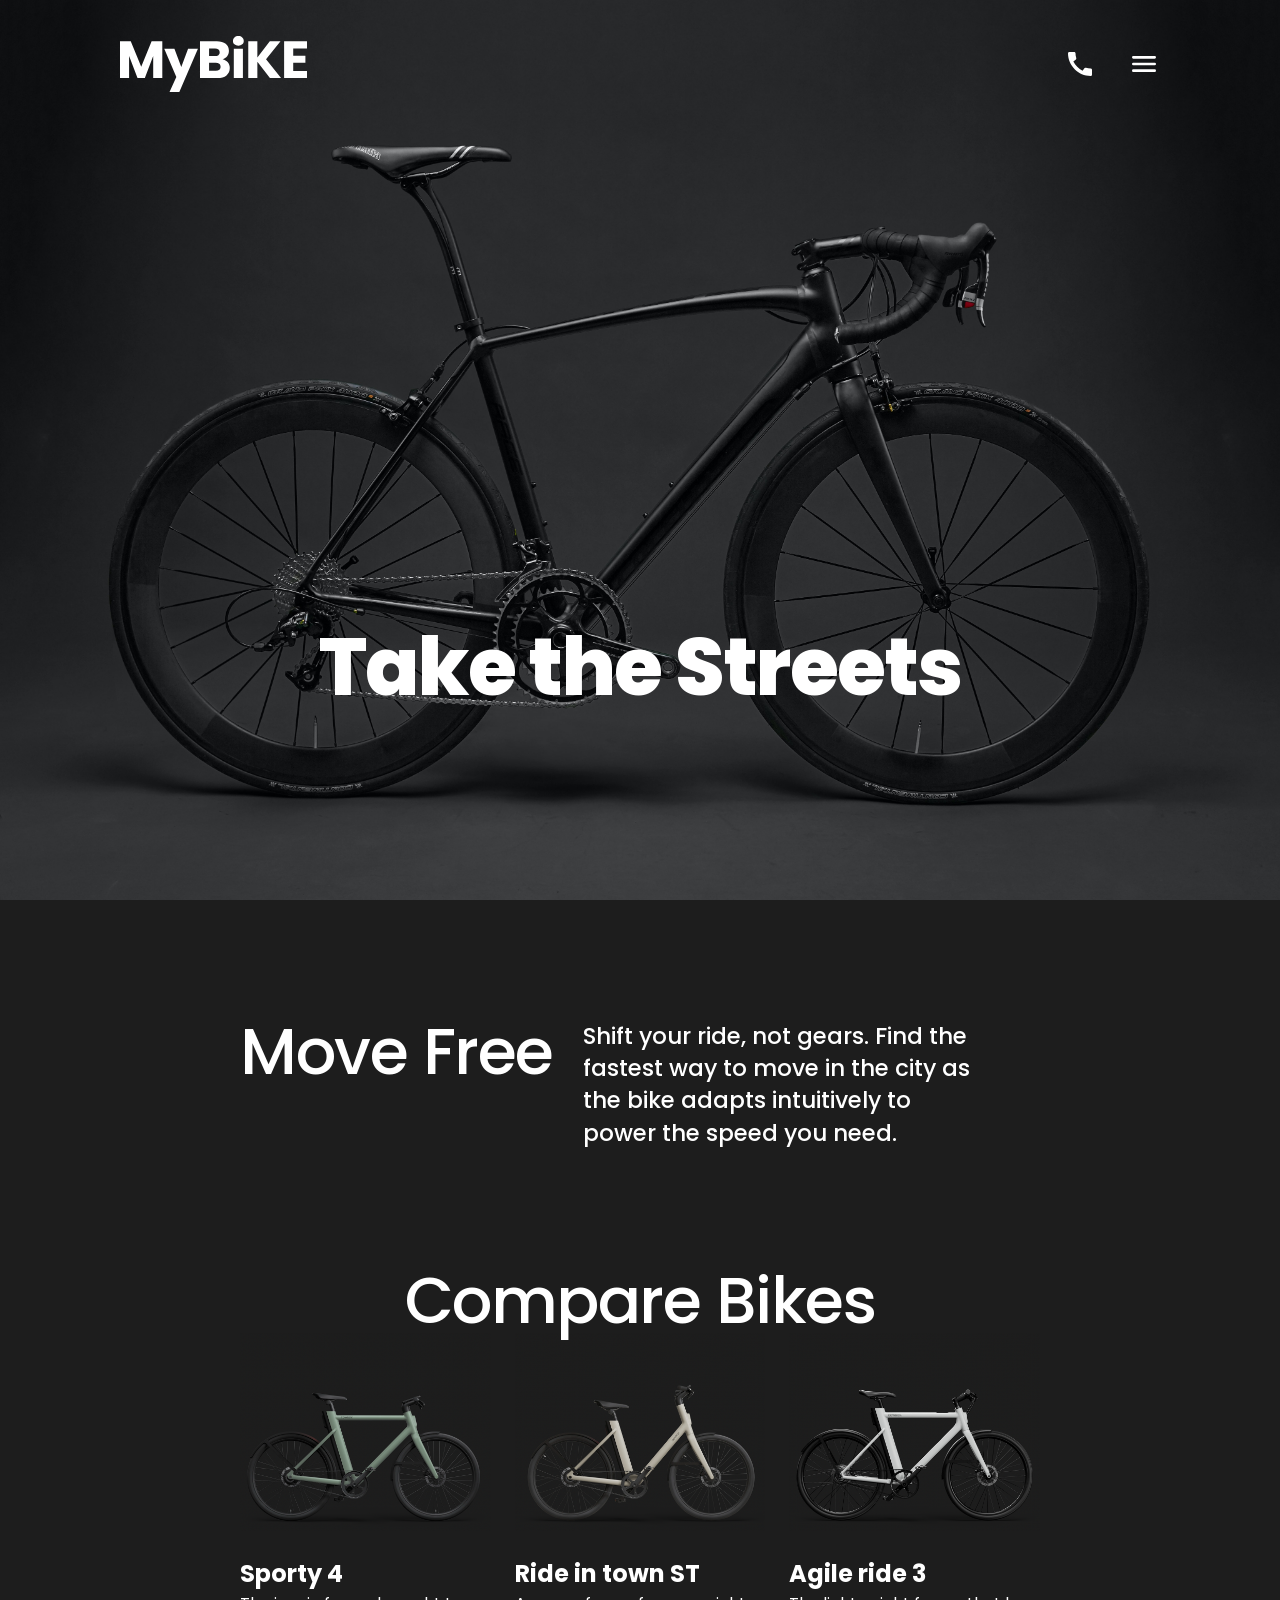
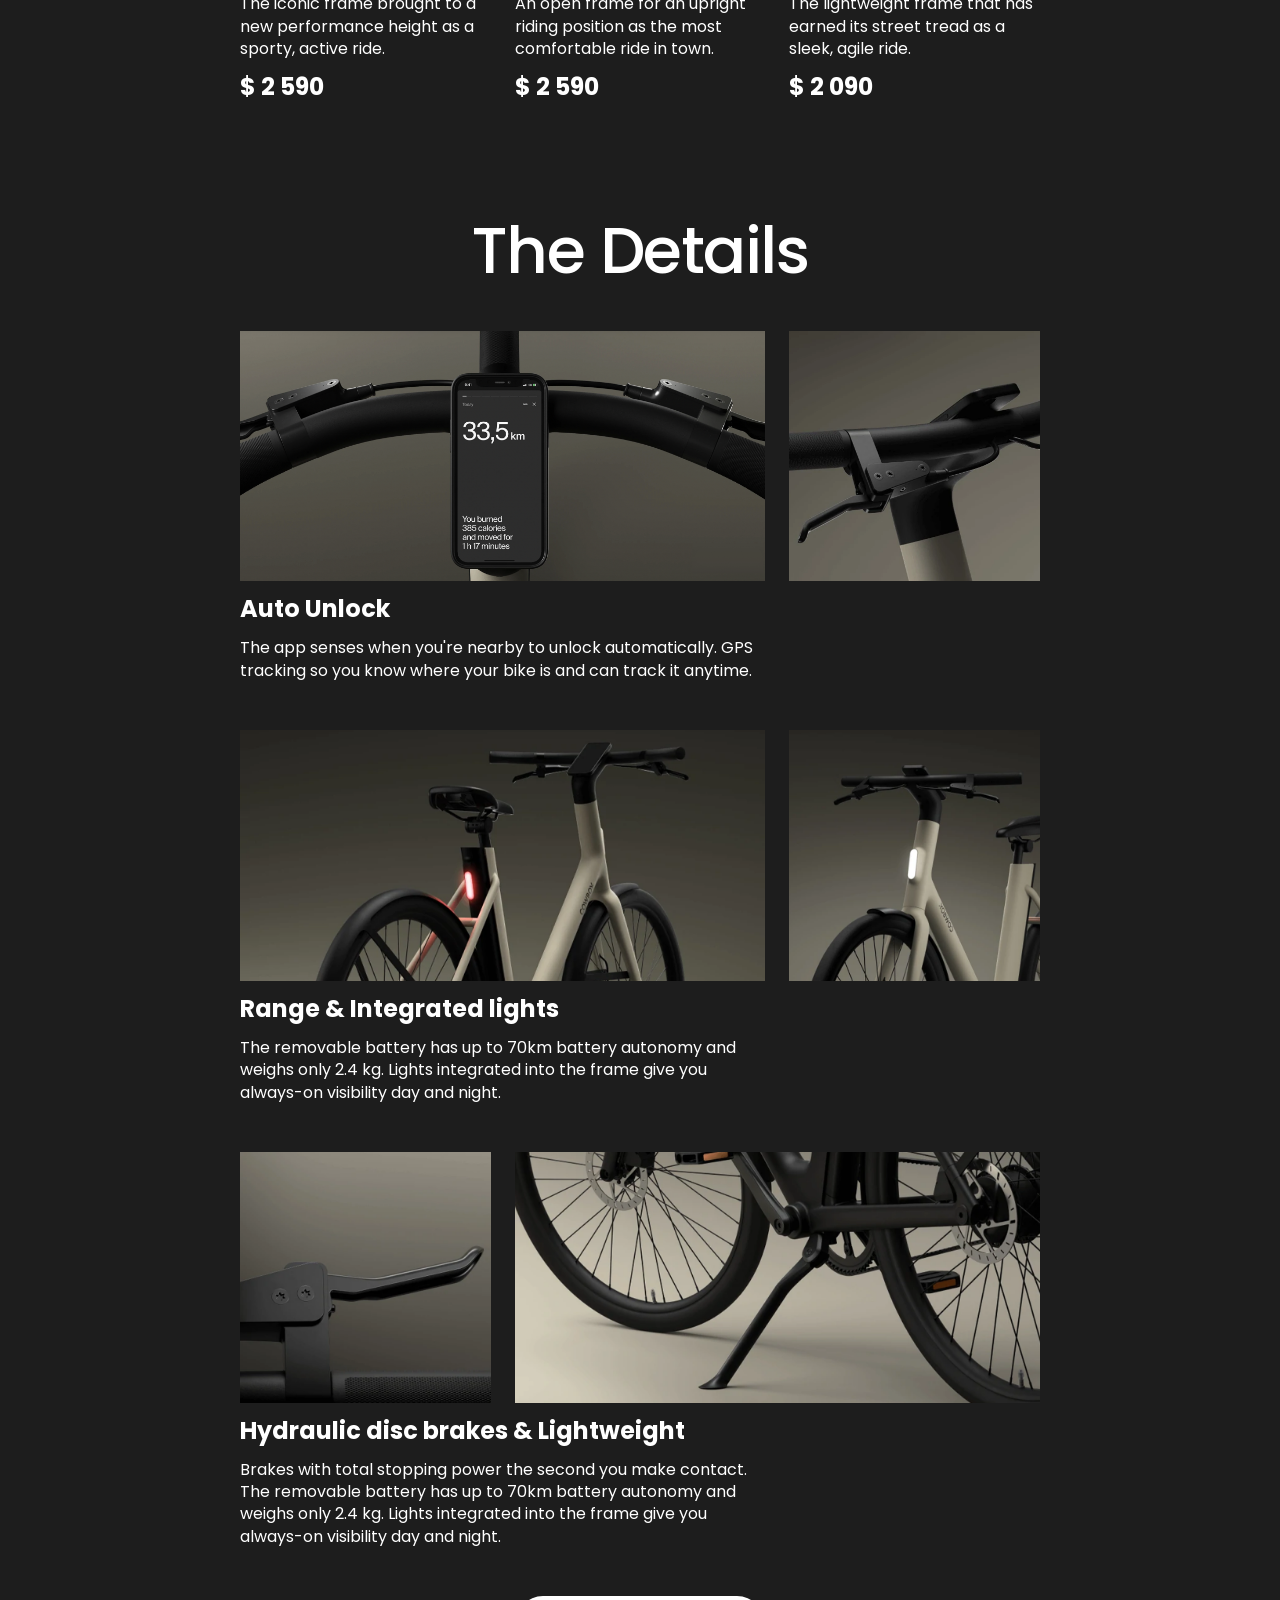
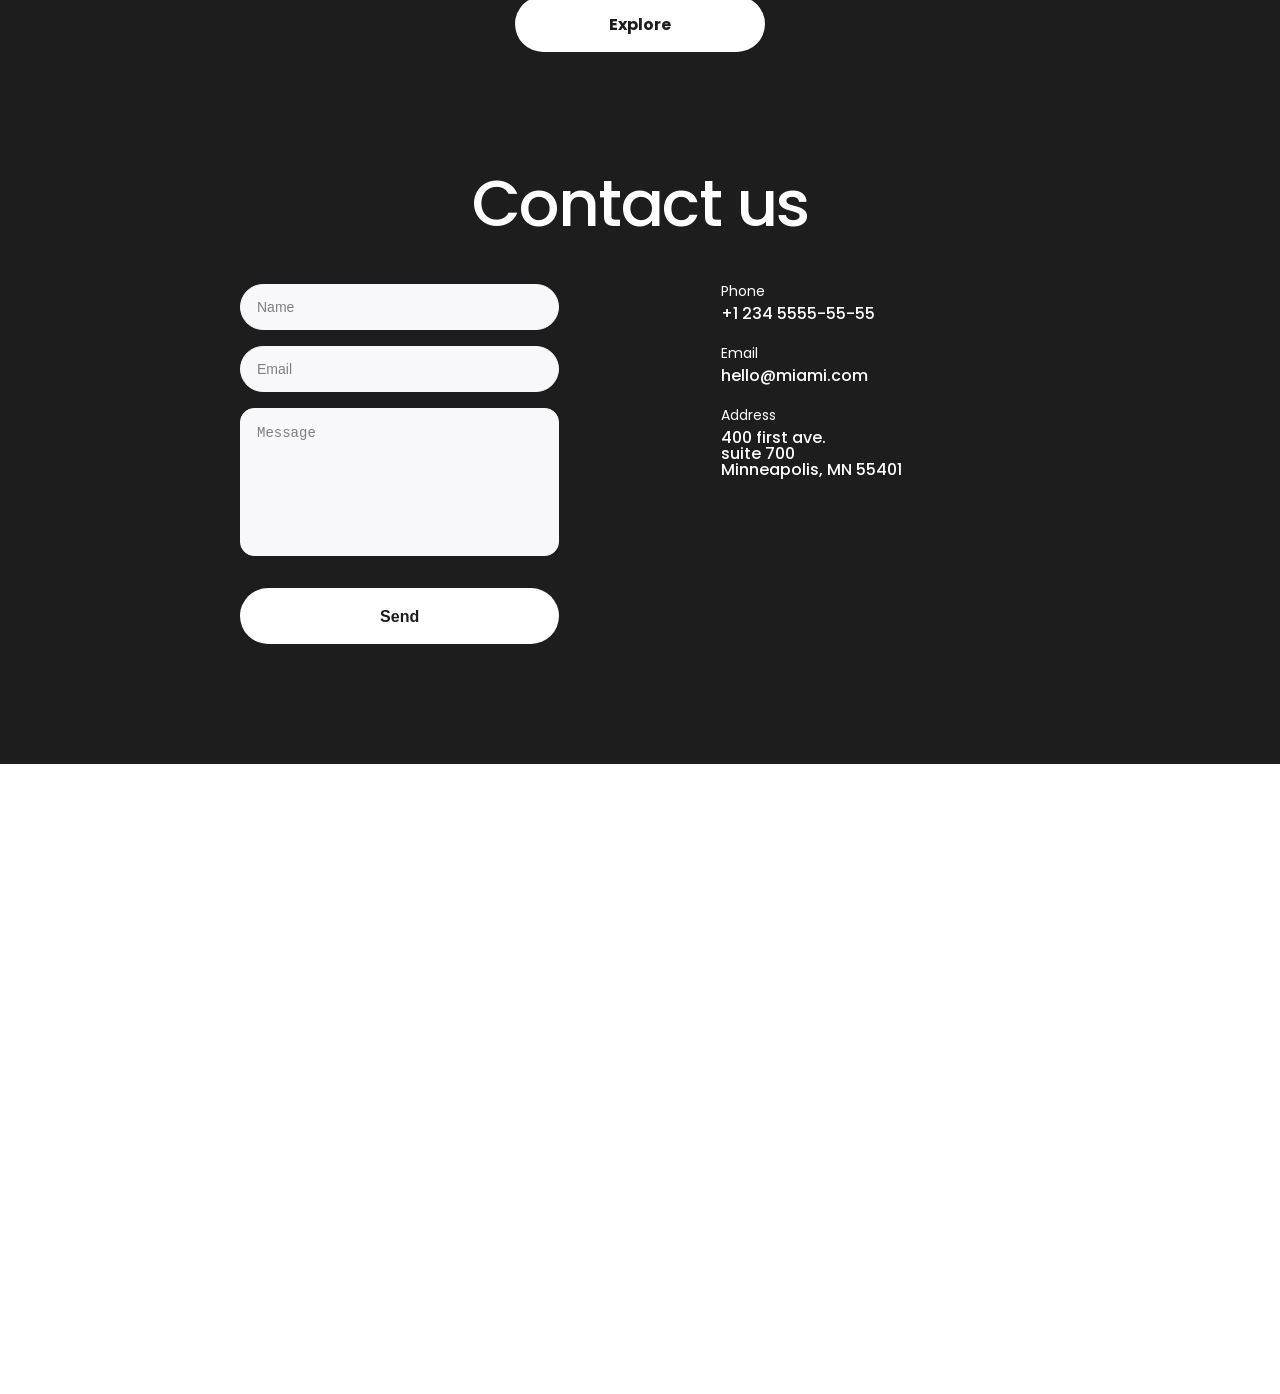
<file: index.html>
<!doctype html><html lang="en"><head><meta charset="utf-8"><meta name="viewport" content="width=device-width, initial-scale=1.0"><title>MyBiKE</title><link rel="stylesheet" href="index.6e3bee69.css"><link rel="icon" href="favicon.7163c4d9.svg"></head><body class="document"> <div class="page"> <header class="header"> <div class="container"> <div class="top-bar"> <a href="#" class="logo"> <img src="logo_white.a806cd37.svg" alt="MyBiKE" class="logo-image"> </a> <div class="header__buttons"> <p class="header__call-link">+1 234 555-55-55</p> <a href="tel:+12345555555" class="icon-button icon-button--phone"></a> <a href="#" class="icon-button icon-button--menu"></a> </div> </div> <div class="header__content"> <h1 class="header__title title">Take the Streets</h1> </div> </div> </header> <nav class="menu"> <div class="container"> <div class="top-bar"> <a href="#" class="logo"> <img src="logo_black.42b69e77.svg" alt="MyBiKE" class="logo-image"> </a> <a href="#" class="icon-button icon-button--close"></a> </div> <div class="menu__content"> <ul class="menu__list"> <li class="menu__item"> <p class="menu__link" id="home-button"> Home </p> </li> <li class="menu__item"> <p class="menu__link" id="about-button"> About us </p> </li> <li class="menu__item"> <p class="menu__link" id="compare-button"> Compare bikes </p> </li> <li class="menu__item"> <p class="menu__link" id="details-button"> Details </p> </li> <li class="menu__item"> <p class="menu__link" id="contacts-button"> Contacts </p> </li> </ul> <div class="book-a-ride"> <a href="tel:+123455555555" class="book-a-ride__number">+1 234 5555-55-55</a> <a href="#" class="book-a-ride__link" id="book-a-ride-button"> Book a test ride </a> </div> </div> </div> </nav> <main class="main"> <div class="container"> <div class="main__content"> <section class="move-free"> <h2 class="move-free__title section-title">Move Free</h2> <p class="move-free__text text">Shift your ride, not gears. Find the fastest way to move in the city as the bike adapts intuitively to power the speed you need.</p> </section> <section class="compare-bikes"> <h2 class="compare-bikes__title section-title">Compare Bikes</h2> <div class="compare-bikes__articles"> <article class="bike-card compare-bikes__article"> <img src="sporty-4-bike.15f6ab8d.png" alt="Sporty 4" class="bike-card__image"> <div class="bike-card__info"> <div> <p class="bike-card__name name">Sporty 4</p> <p class="bike-card__description description">The iconic frame brought to a new performance height as a sporty, active ride.</p> </div> <p class="bike-card__price">$ 2 590</p> </div> </article> <article class="bike-card compare-bikes__article"> <img src="ride-in-town-st-bike.f69bf472.png" alt="Ride in town ST" class="bike-card__image"> <div class="bike-card__info"> <div> <p class="bike-card__name name">Ride in town ST</p> <p class="bike-card__description description">An open frame for an upright riding position as the most comfortable ride in town.</p> </div> <p class="bike-card__price">$ 2 590</p> </div> </article> <article class="bike-card compare-bikes__article"> <img src="agile-ride-3.8197e2b9.png" alt="Agile ride 3" class="bike-card__image"> <div class="bike-card__info"> <div> <p class="bike-card__name name">Agile ride 3</p> <p class="bike-card__description description">The lightweight frame that has earned its street tread as a sleek, agile ride.</p> </div> <p class="bike-card__price">$ 2 090</p> </div> </article> </div> </section> <section class="details"> <h2 class="details__title section-title">The Details</h2> <article class="details__article"> <div class="details__article-wrapper details__article-wrapper--wide"> <a href="#"> <img src="auto-unlock-wide.3ec3b67e.png" alt="Auto Unlock" class="details__article-image"> </a> </div> <div class="details__article-wrapper details__article-wrapper--square"> <a href="#"> <img src="auto-unlock-square.f4ce08c2.png" alt="Auto Unlock" class="details__article-image"> </a> </div> <p class="details__name name">Auto Unlock</p> <p class="description details__description">The app senses when you're nearby to unlock automatically. GPS tracking so you know where your bike is and can track it anytime.</p> </article> <article class="details__article"> <div class="details__article-wrapper details__article-wrapper--wide"> <a href="#"> <img src="range-integrated-lights-wide.b5a95c55.png" alt="Range & Integrated lights" class="details__article-image"> </a> </div> <div class="details__article-wrapper details__article-wrapper--square"> <a href="#"> <img src="range-integrated-lights-square.5cee18b6.png" alt="Range & Integrated lights" class="details__article-image"> </a> </div> <p class="details__name name">Range & Integrated lights</p> <p class="description details__description">The removable battery has up to 70km battery autonomy and weighs only 2.4 kg. Lights integrated into the frame give you always-on visibility day and night.</p> </article> <article class="details__article"> <div class="details__article-wrapper details__article-wrapper--square"> <a href="#"> <img src="hydraulic-disc-brakes-square.d8f9ee2f.png" alt="Hydraulic disc brakes & Lightweight" class="details__article-image"> </a> </div> <div class="details__article-wrapper details__article-wrapper--wide"> <a href="#"> <img src="hydraulic-disc-brakes-wide.a124487a.png" alt="Hydraulic disc brakes & Lightweight" class="details__article-image"> </a> </div> <p class="details__name name">Hydraulic disc brakes & Lightweight</p> <p class="description details__description">Brakes with total stopping power the second you make contact. The removable battery has up to 70km battery autonomy and weighs only 2.4 kg. Lights integrated into the frame give you always-on visibility day and night.</p> </article> <a href="#" class="button details__button">Explore</a> </section> <section class="contact-us"> <h2 class="contact-us__title section-title">Contact us</h2> <form action="#" class="contact-us__form form" method="get" onsubmit="this.reset(); return false;"> <input type="text" class="contact-us__input input-text" placeholder="Name" name="name" autocomplete="name"> <input type="email" class="contact-us__input input-text" placeholder="Email" name="email" autocomplete="email"> <textarea class="contact-us__input input-text input-text--textarea" placeholder="Message" name="message"></textarea> <button type="submit" class="button contact-us__button" name="submit"> Send </button> </form> <div class="contact-us__contacts"> <div class="contact-us__contact"> <p>Phone</p> <a href="tel:+123455555555" class="contact-us__link">+1 234 5555-55-55</a> </div> <div class="contact-us__contact"> <p>Email</p> <a href="mailto:hello@miami.com" class="contact-us__link">hello@miami.com</a> </div> <div class="contact-us__contact"> <p>Address</p> <a href="https://maps.app.goo.gl/tU83EdPopH6x7Jrb9" class="contact-us__link" target="_blank"> 400 first ave.<br> suite 700<br> Minneapolis, MN 55401 </a> </div> </div> </section> </div> </div> </main> <footer class="footer"> </footer> </div> <script defer>var e=document.querySelector(".document"),t=document.querySelector(".icon-button--phone"),o=document.querySelector(".header__call-link");t.addEventListener("mouseover",function(){o.classList.contains("header__call-link--shown")||o.classList.add("header__call-link--shown")}),t.addEventListener("mouseout",function(){o.classList.contains("header__call-link--shown")&&o.classList.remove("header__call-link--shown")});var c=document.querySelector(".icon-button--menu"),n=document.querySelector(".icon-button--close"),r=document.querySelector(".menu");function l(){r.classList.contains("menu--visible")?(r.classList.remove("menu--visible"),e.style.overflow="visible"):(r.classList.add("menu--visible"),e.style.overflow="hidden")}c.addEventListener("click",l),n.addEventListener("click",l);var i=document.querySelector("#home-button"),s=document.querySelector("#about-button"),u=document.querySelector("#compare-button"),d=document.querySelector("#details-button"),a=document.querySelector("#contacts-button"),m=document.querySelector("#book-a-ride-button");i.addEventListener("click",l),s.addEventListener("click",function(){l(),document.querySelector(".move-free").scrollIntoView({block:"center",behavior:"smooth"})}),u.addEventListener("click",function(){l(),document.querySelector(".compare-bikes").scrollIntoView({block:"start",behavior:"smooth"})}),d.addEventListener("click",function(){l(),document.querySelector(".details").scrollIntoView({block:"start",behavior:"smooth"})}),a.addEventListener("click",function(){l(),document.querySelector(".contact-us").scrollIntoView({block:"center",behavior:"smooth"})}),m.addEventListener("click",function(){l(),document.querySelector(".contact-us").scrollIntoView({block:"center",behavior:"smooth"})});</script> </body></html>
</file>
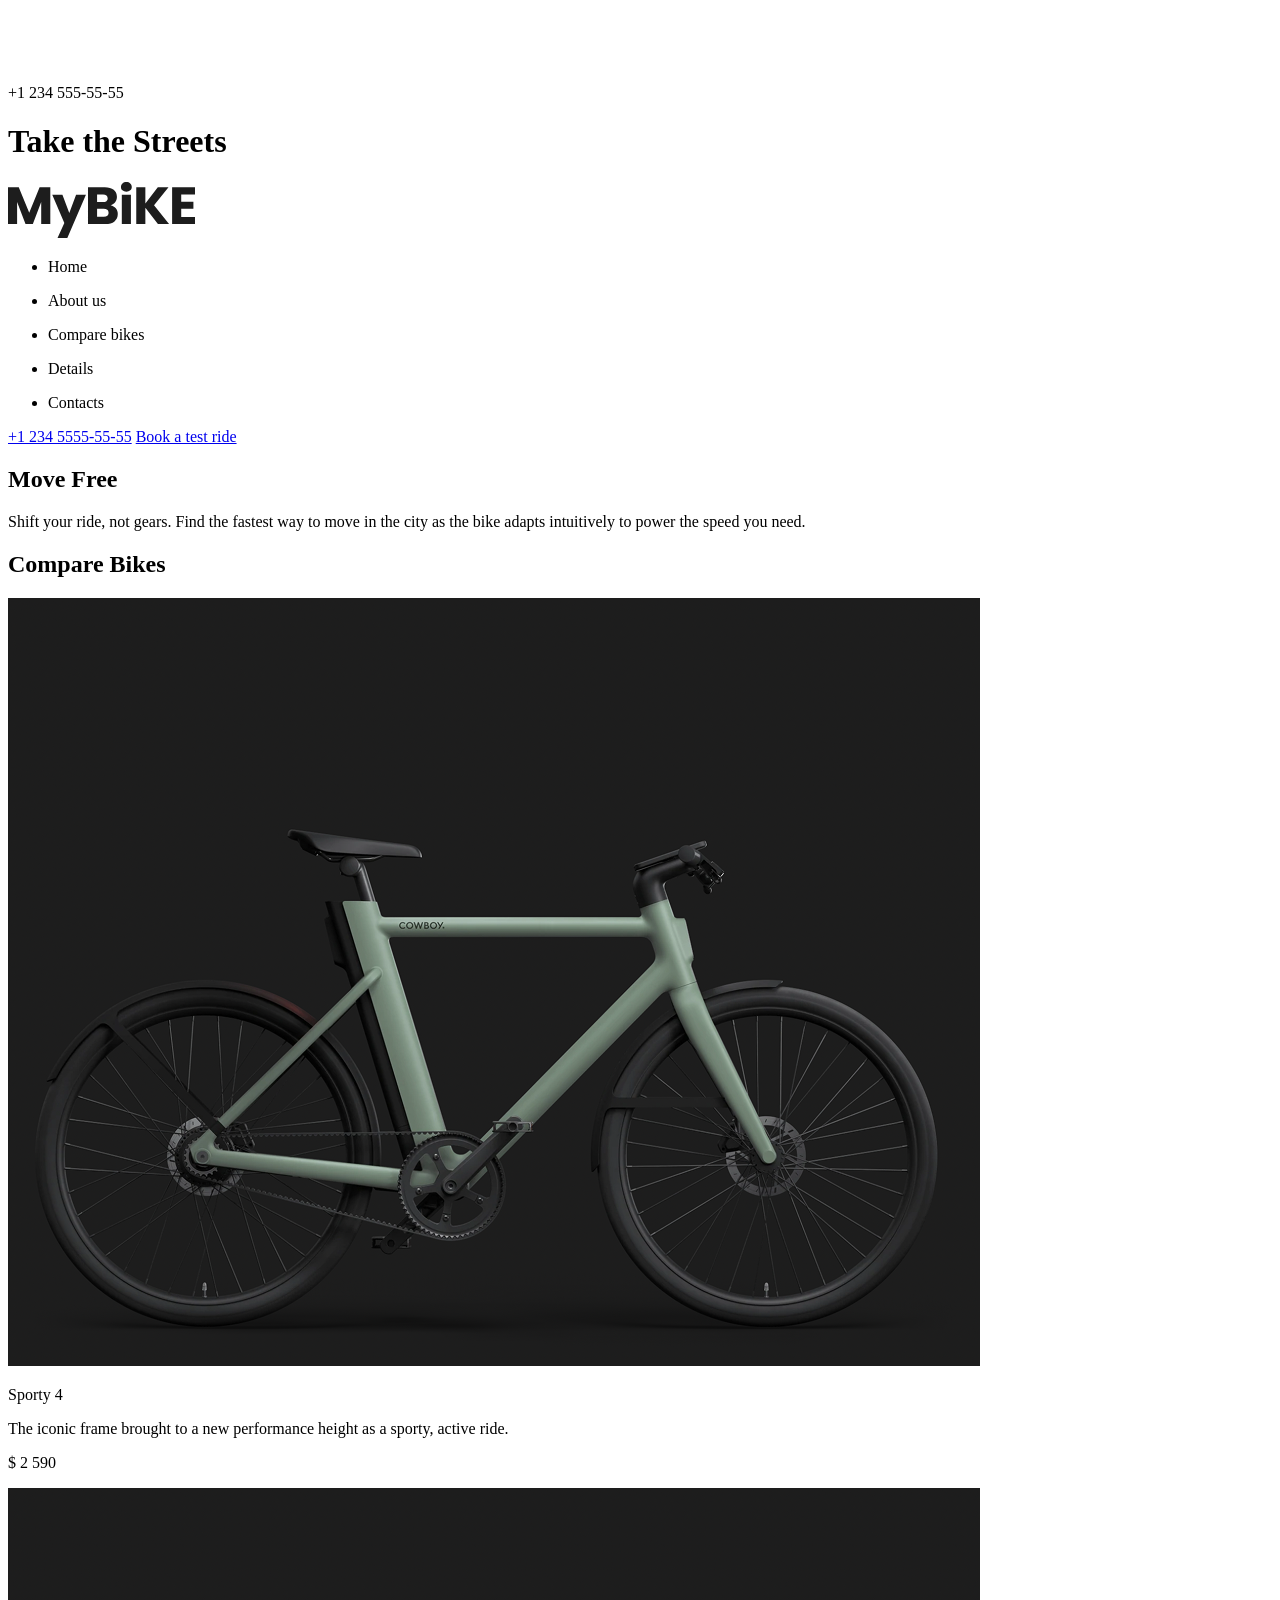
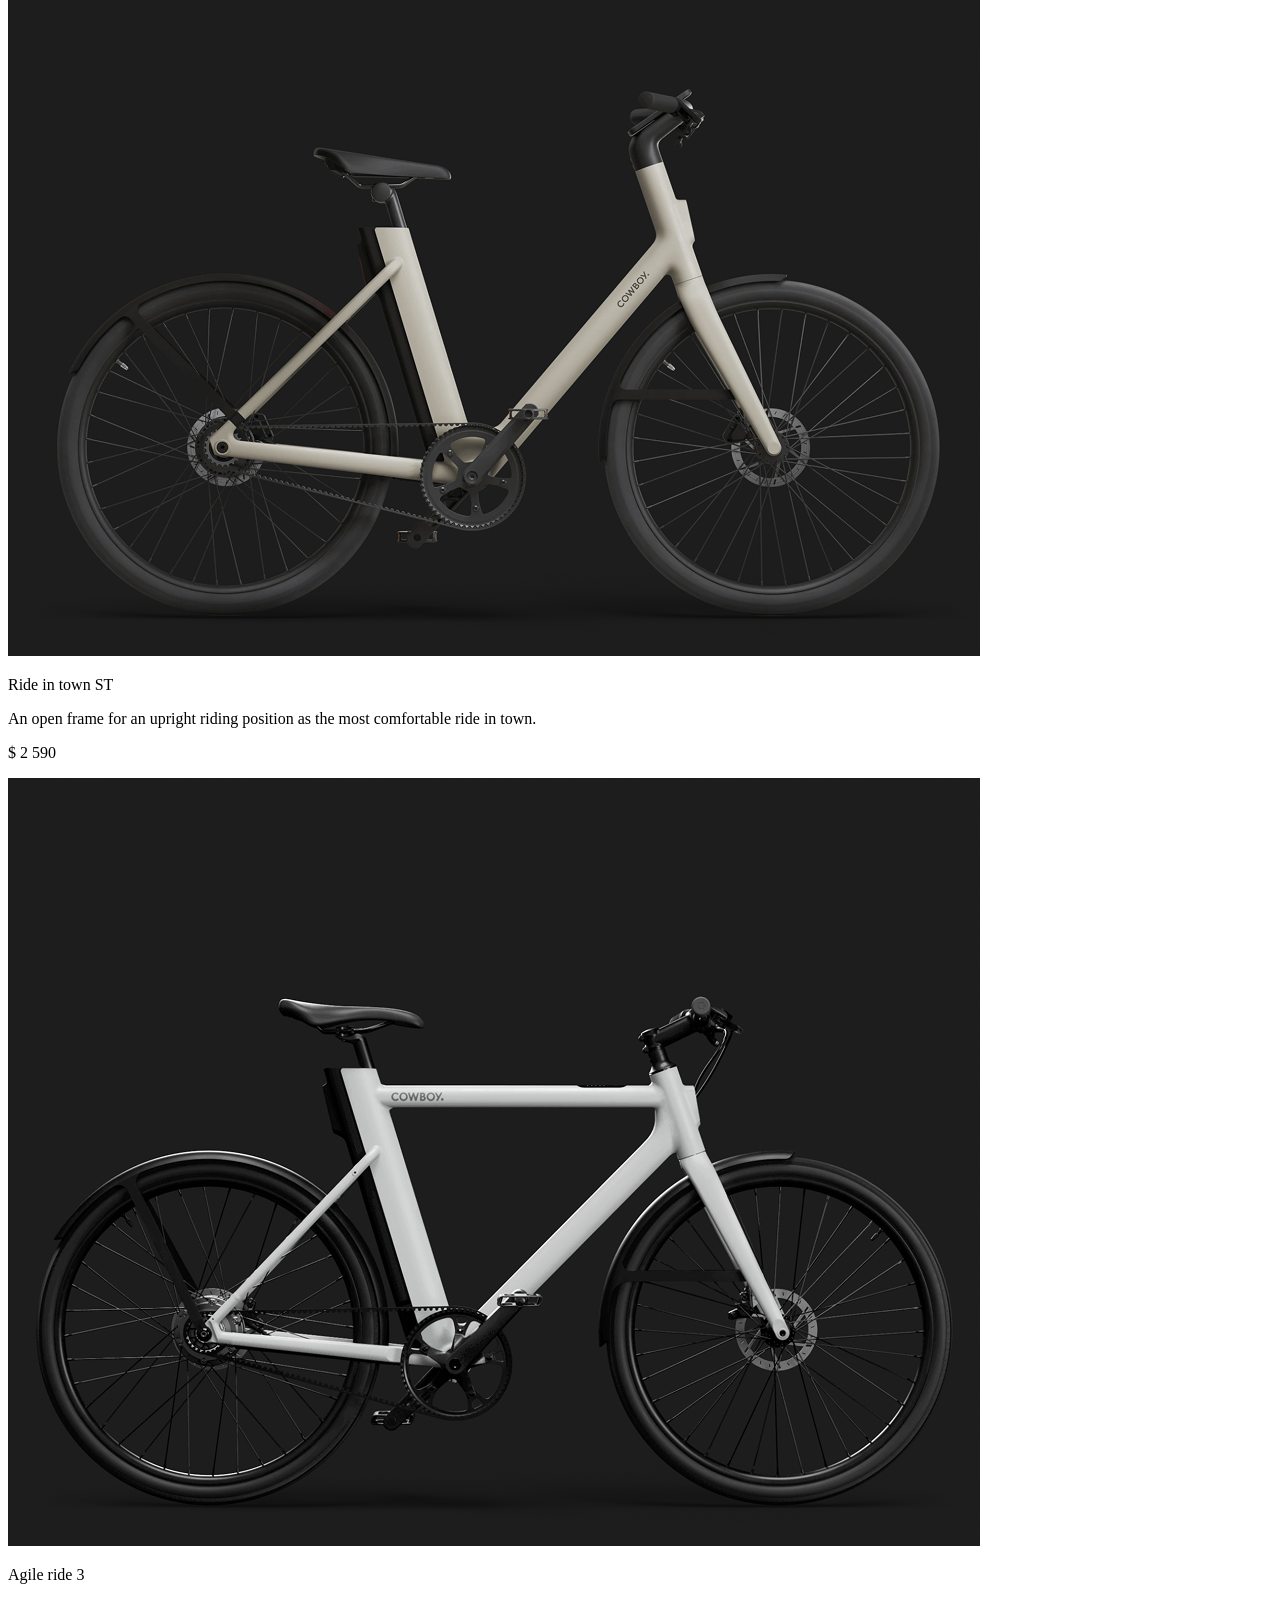
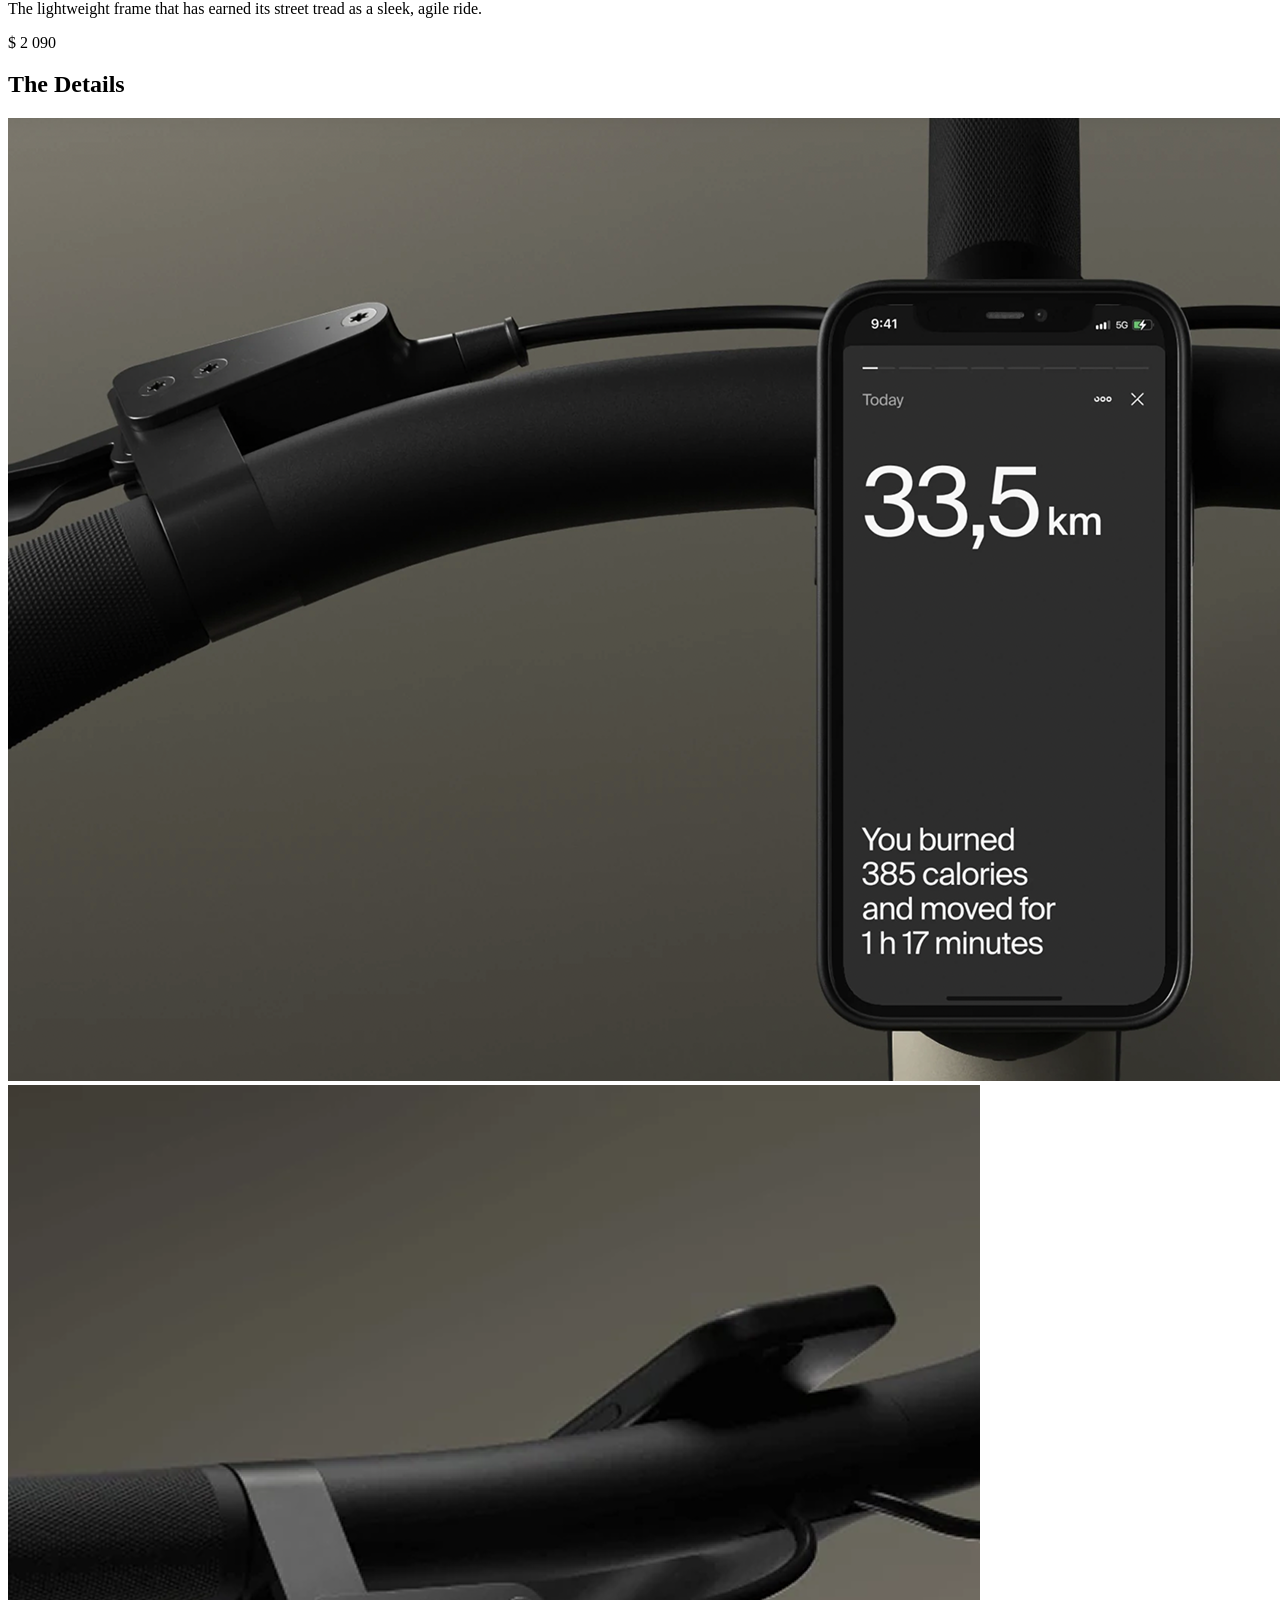
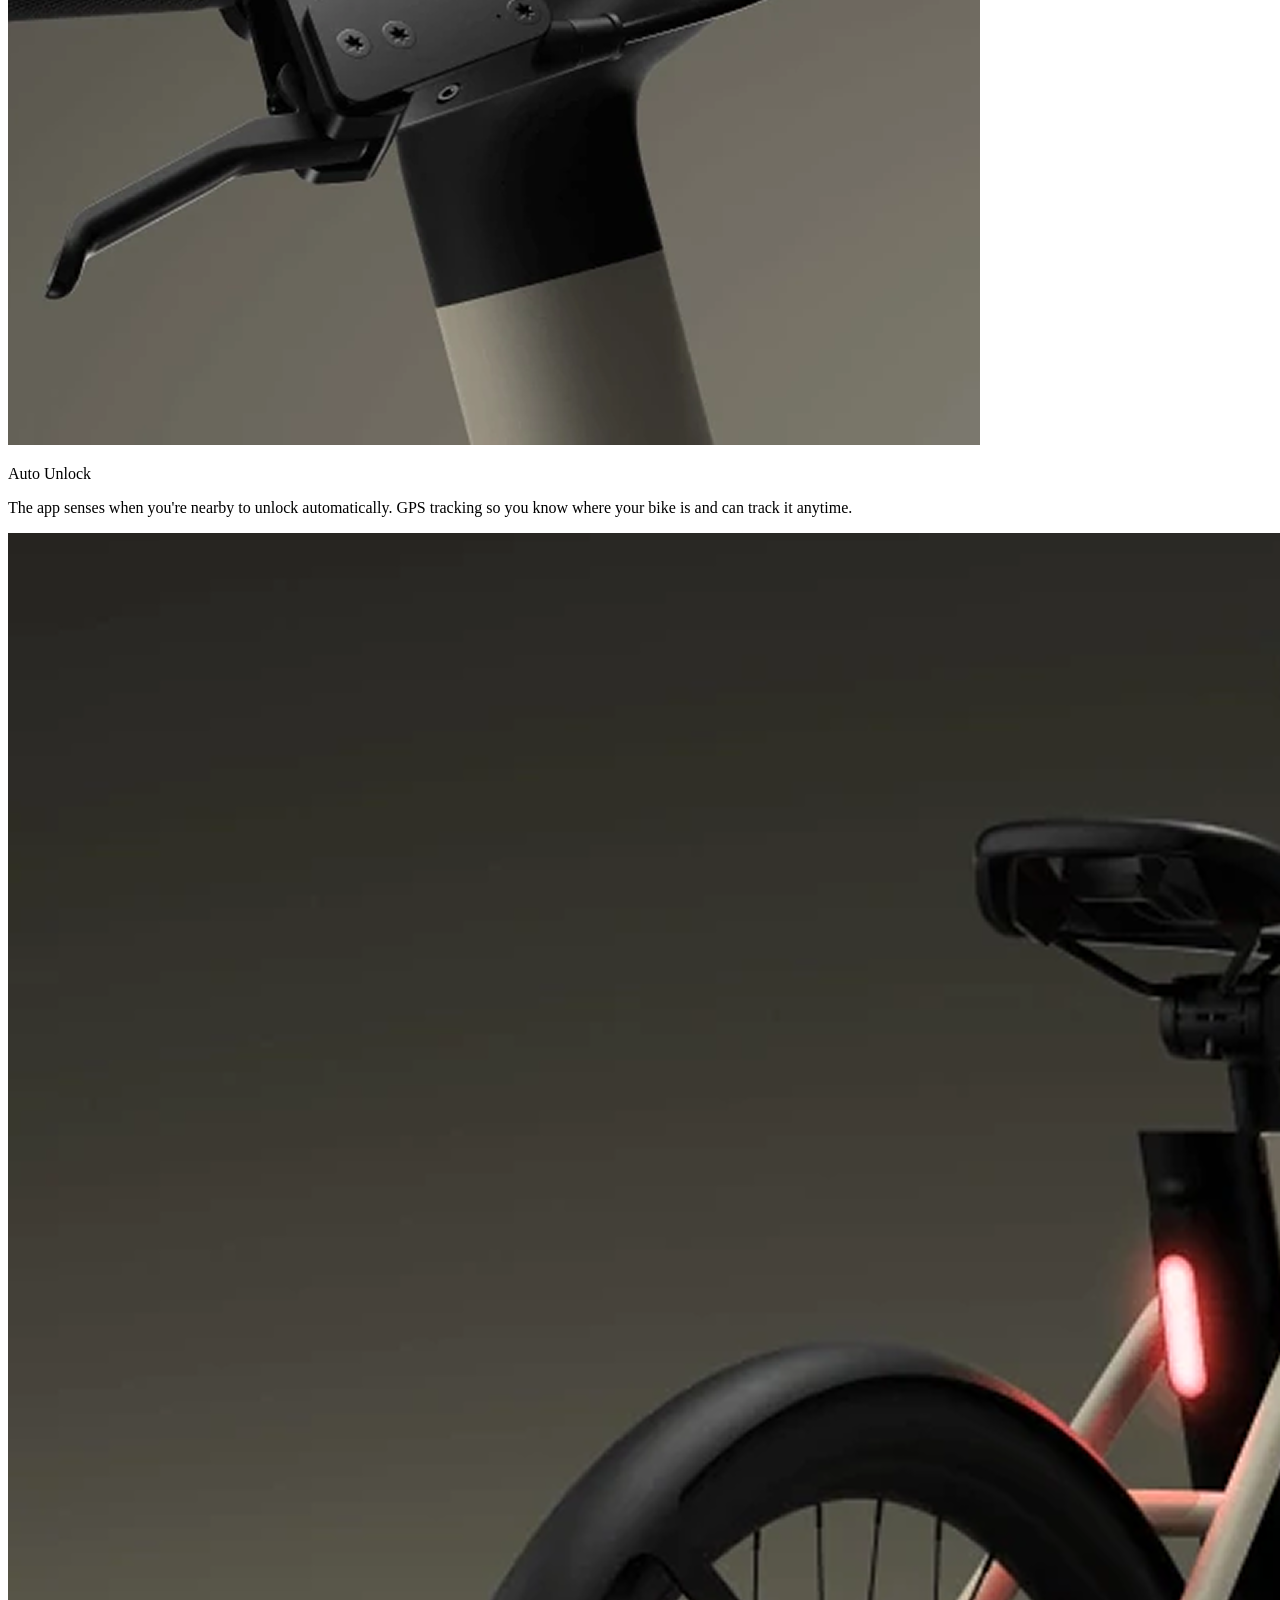
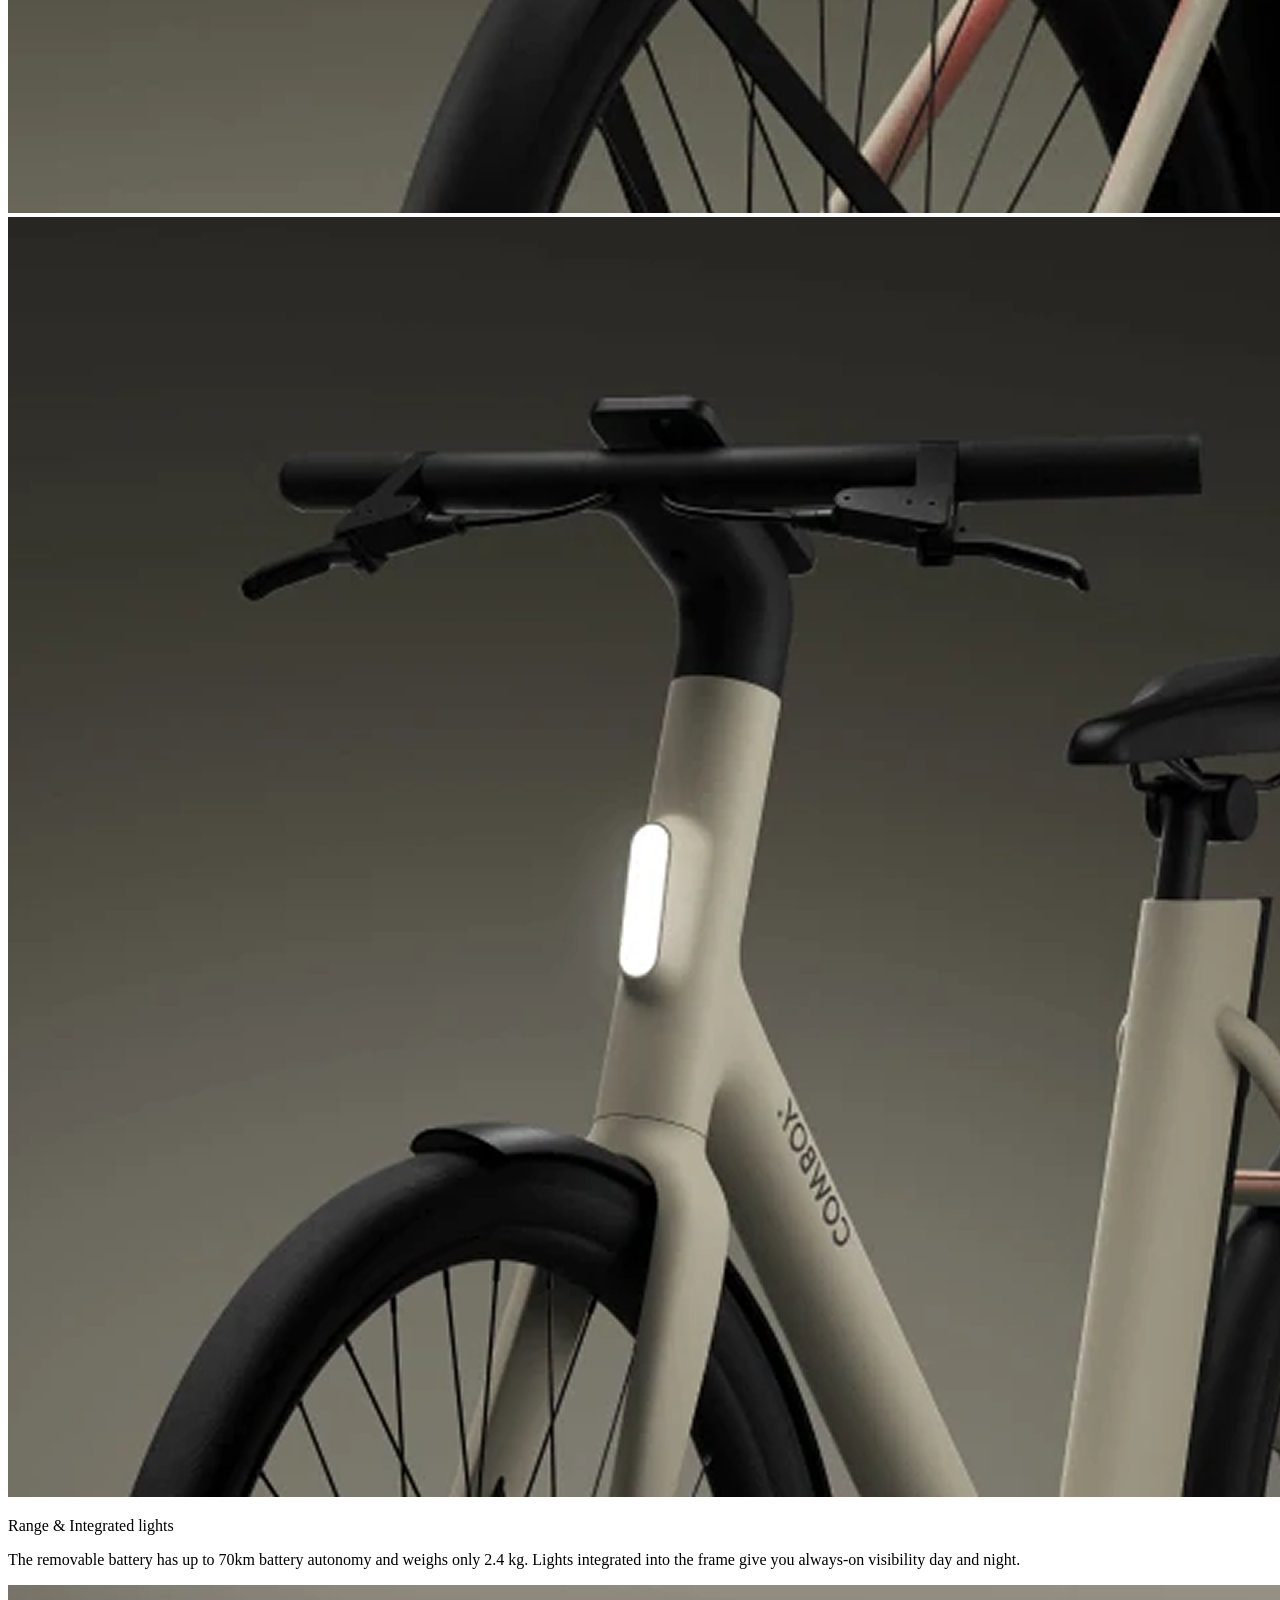
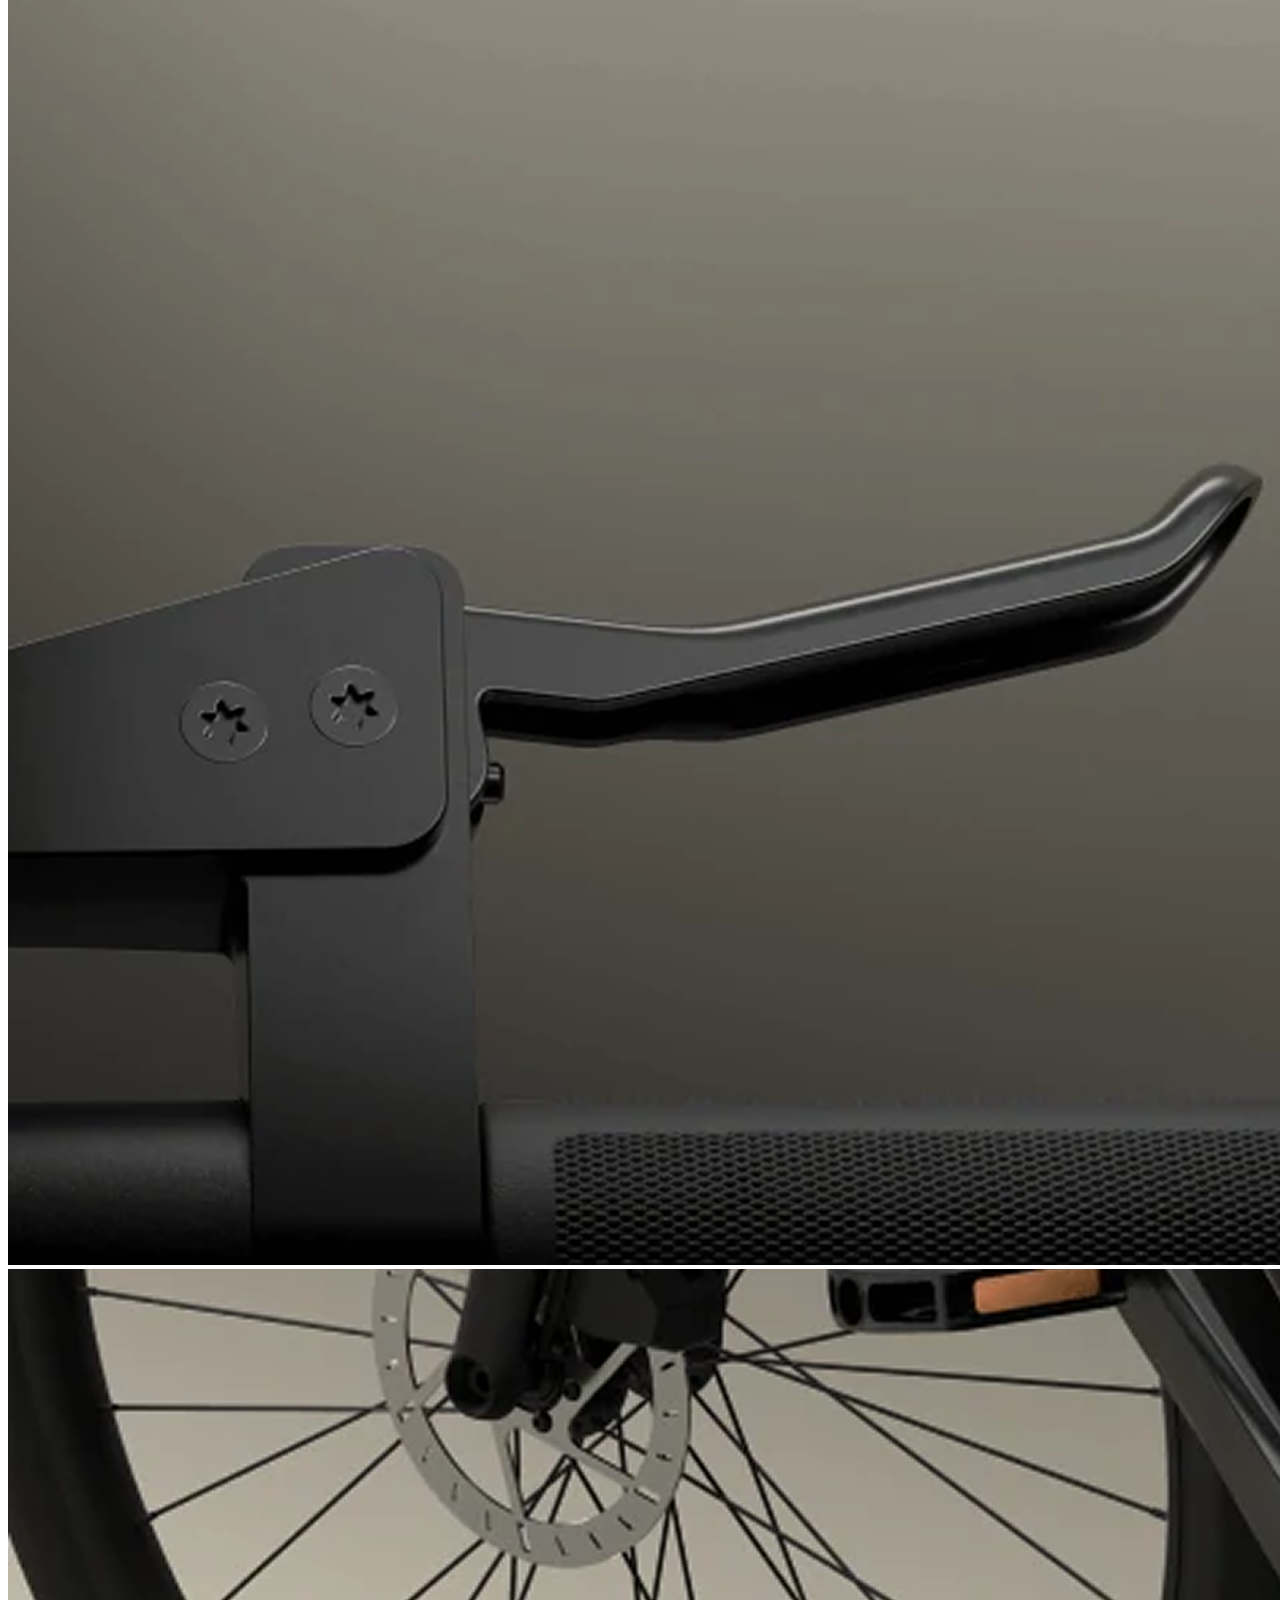
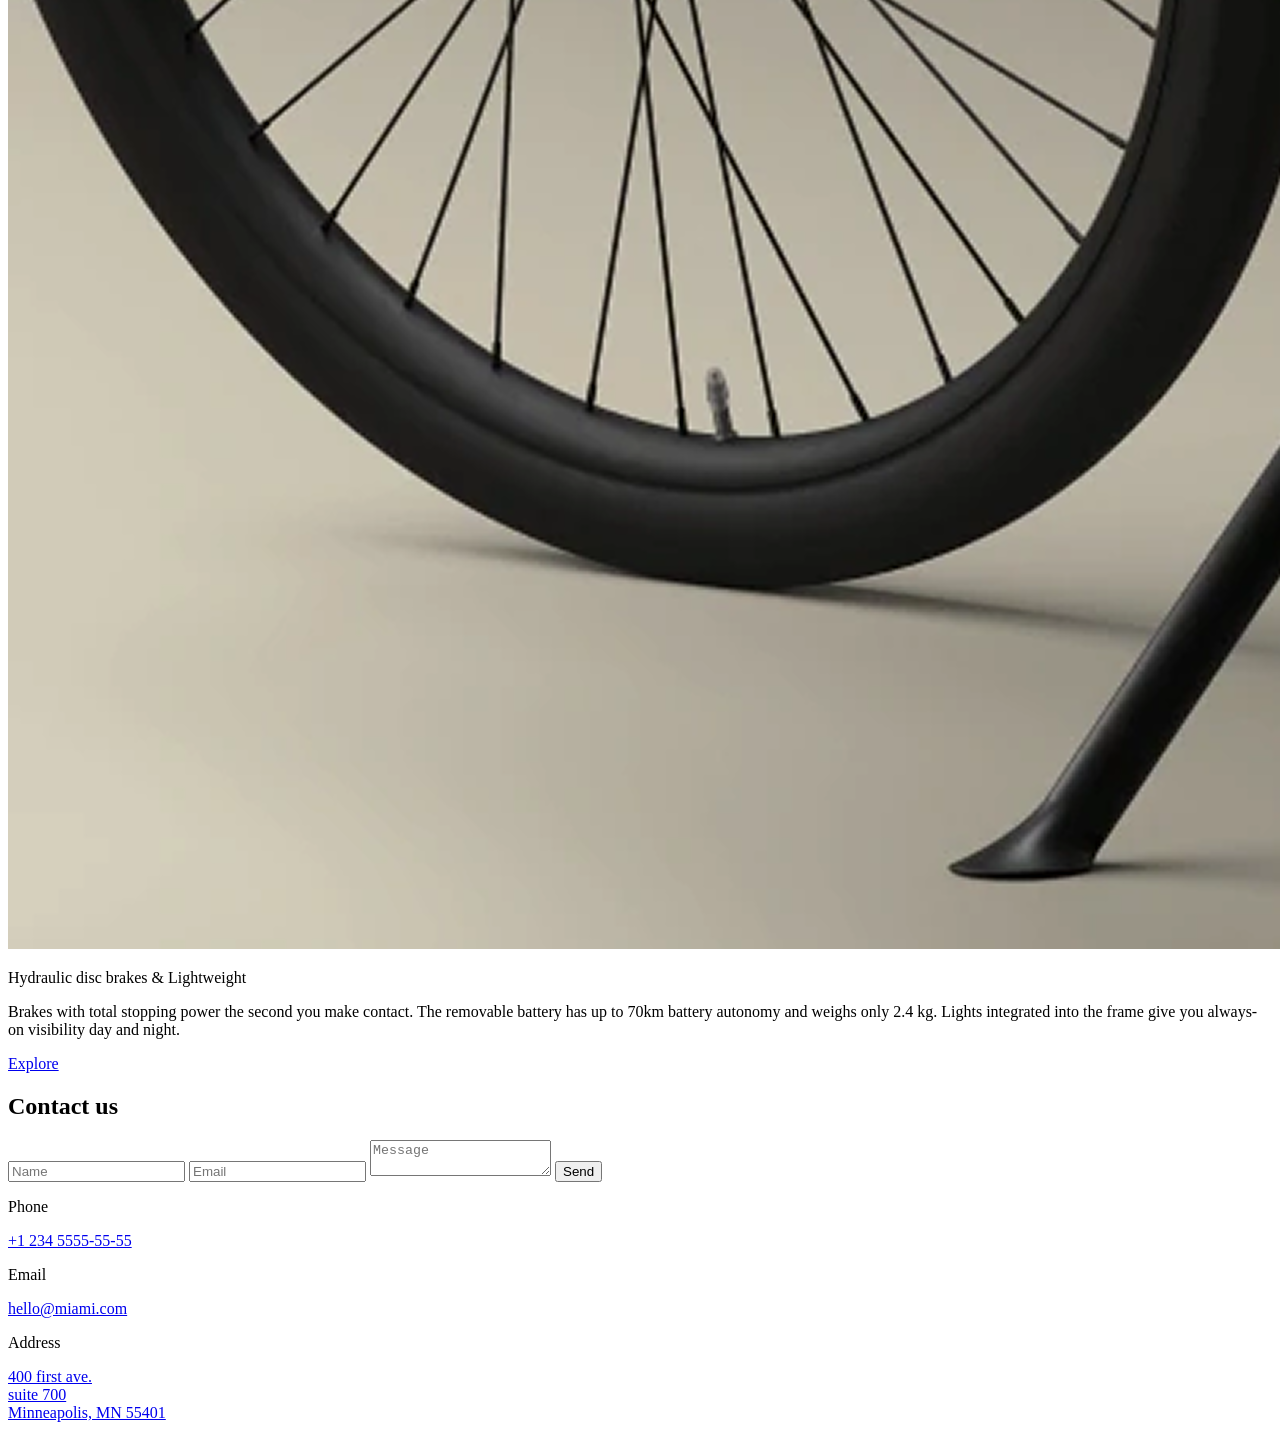
<file: src/index.html>
<!doctype html>
<html lang="en">
  <head>
    <meta charset="UTF-8" />
    <meta
      name="viewport"
      content="width=device-width, initial-scale=1.0"
    />
    <title>MyBiKE</title>
    <link
      rel="stylesheet"
      href="./styles/index.scss"
    />
    <link rel="icon" href="./images/icons/favicon.svg">

  </head>
  <body class="document">
    <div class="page">
      <header class="header">
        <div class="container">
          <div class="top-bar">
            <a href="#" class="logo">
              <img src="./images/logo_white.svg"
                alt="MyBiKE"
                class="logo-image"
              >
            </a>
            <div class="header__buttons">
              <p class="header__call-link">+1 234 555-55-55</p>
              <a href="tel:+12345555555" class="icon-button icon-button--phone"></a>
              <a href="#" class="icon-button icon-button--menu"></a>
            </div>
          </div>
          <div class="header__content">
            <h1 class="header__title title">Take the Streets</h1>
          </div>
        </div>
      </header>

      <nav class="menu">
        <div class="container">
          <div class="top-bar">
            <a href="#" class="logo">
              <img src="./images/logo_black.svg"
                alt="MyBiKE"
                class="logo-image"
              >
            </a>
            <a href="#" class="icon-button icon-button--close"></a>
          </div>
          <div class="menu__content">
            <ul class="menu__list">
              <li class="menu__item">
                <p
                  class="menu__link"
                  id="home-button"
                >
                  Home
                </p>
              </li>
              <li class="menu__item">
                <p

                  class="menu__link"
                  id="about-button"
                >
                  About us
                </p>
              </li>
              <li class="menu__item">
                <p
                  class="menu__link"
                  id="compare-button"
                >
                  Compare bikes
                </p>
              </li>
              <li class="menu__item">
                <p
                  class="menu__link"
                  id="details-button"
                >
                  Details
                </p>
              </li>
              <li class="menu__item">
                <p
                  class="menu__link"
                  id="contacts-button"
                >
                  Contacts
                </p>
              </li>
            </ul>

            <div class="book-a-ride">
              <a href="tel:+123455555555" class="book-a-ride__number">+1 234 5555-55-55</a>
              <a
                href="#"
                class="book-a-ride__link"
                id="book-a-ride-button"
              >
                Book a test ride
              </a>
            </div>
          </div>
        </div>
      </nav>

      <main class="main">
        <div class="container">
          <div class="main__content">
            <section class="move-free">
              <h2 class="move-free__title section-title">Move Free</h2>
              <p class="move-free__text text">Shift your ride, not gears. Find the fastest way to move in the city as the bike adapts intuitively to power the speed you need.</p>
            </section>

            <section class="compare-bikes">

              <h2 class="compare-bikes__title section-title">Compare Bikes</h2>
              <div class="compare-bikes__articles">

                <article class="compare-bikes__article bike-card">
                  <img
                        src="./images/sporty-4-bike.png"
                        alt="Sporty 4"
                        class="bike-card__image"
                  >
                  <div class="bike-card__info">
                    <div>
                      <p class="bike-card__name name">Sporty 4</p>
                      <p class="bike-card__description description">The iconic frame brought to a new performance height as a sporty, active ride.</p>
                    </div>
                    <p class="bike-card__price">$ 2 590</p>
                  </div>
                </article>

                <article class="compare-bikes__article bike-card">
                  <img
                        src="./images/ride-in-town-st-bike.png"
                        alt="Ride in town ST"
                        class="bike-card__image"
                  >
                  <div class="bike-card__info">
                    <div>
                      <p class="bike-card__name name">Ride in town ST</p>
                      <p class="bike-card__description description">An open frame for an upright riding position as the most comfortable ride in town.</p>
                    </div>
                    <p class="bike-card__price">$ 2 590</p>
                  </div>
                </article>
                <article class="compare-bikes__article bike-card">
                  <img
                        src="./images/agile-ride-3.png"
                        alt="Agile ride 3"
                        class="bike-card__image"
                  >
                  <div class="bike-card__info">
                    <div>
                      <p class="bike-card__name name">Agile ride 3</p>
                      <p class="bike-card__description description">The lightweight frame that has earned its street tread as a sleek, agile ride.</p>
                    </div>
                    <p class="bike-card__price">$ 2 090</p>
                  </div>
                </article>
              </div>
            </section>

            <section class="details">
              <h2 class="details__title section-title">The Details</h2>
              <article class="details__article">
                <div class="details__article-wrapper details__article-wrapper--wide">
                  <a href="#">
                    <img
                      src="./images/details/auto-unlock-wide.png"
                      alt="Auto Unlock"
                      class="details__article-image"
                    >
                  </a>
                </div>
                <div class="details__article-wrapper details__article-wrapper--square">
                  <a href="#">
                    <img
                      src="./images/details/auto-unlock-square.png"
                      alt="Auto Unlock"
                      class="details__article-image"
                    >
                  </a>
                </div>
                <p class="details__name name">Auto Unlock</p>
                <p class="details__description description">The app senses when you're nearby to unlock automatically. GPS tracking so you know where your bike is and can track it anytime.</p>
              </article>

              <article class="details__article">
                <div class="details__article-wrapper details__article-wrapper--wide">
                  <a href="#">
                    <img
                      src="./images/details/range-integrated-lights-wide.png"
                      alt="Range & Integrated lights"
                      class="details__article-image"
                    >
                  </a>
                </div>
                <div class="details__article-wrapper details__article-wrapper--square">
                  <a href="#">
                    <img
                      src="./images/details/range-integrated-lights-square.png"
                      alt="Range & Integrated lights"
                      class="details__article-image"
                    >
                  </a>
                </div>
                <p class="details__name name">Range & Integrated lights</p>
                <p class="details__description description">The removable battery has up to 70km battery autonomy and weighs only 2.4 kg. Lights integrated into the frame give you always-on visibility day and night.</p>
              </article>

              <article class="details__article">
                <div class="details__article-wrapper details__article-wrapper--square">
                  <a href="#">
                    <img
                      src="./images/details/hydraulic-disc-brakes-square.png"
                      alt="Hydraulic disc brakes & Lightweight"
                      class="details__article-image"
                    >
                  </a>
                </div>
                <div class="details__article-wrapper details__article-wrapper--wide">
                  <a href="#">
                    <img
                      src="./images/details/hydraulic-disc-brakes-wide.png"
                      alt="Hydraulic disc brakes & Lightweight"
                      class="details__article-image"
                    >
                  </a>
                </div>

                <p class="details__name name">Hydraulic disc brakes & Lightweight</p>
                <p class="details__description description">Brakes with total stopping power the second you make contact. The removable battery has up to 70km battery autonomy and weighs only 2.4 kg. Lights integrated into the frame give you always-on visibility day and night.</p>
              </article>

              <a href="#" class="details__button button">Explore</a>
            </section>

            <section class="contact-us">
              <h2 class="contact-us__title section-title">Contact us</h2>
              <form
                action="#"
                class="contact-us__form form"
                method="get"
                onsubmit="this.reset(); return false;"
              >
                <input
                  type="text"
                  class="contact-us__input input-text"
                  placeholder="Name"
                  name="name"
                  autocomplete="name"
                >
                <input
                  type="email"
                  class="contact-us__input input-text"
                  placeholder="Email"
                  name="email"
                  autocomplete="email"

                >
                <textarea
                  class="contact-us__input input-text input-text--textarea"
                  placeholder="Message"
                  name="message"

                ></textarea>
                <button
                  type="submit"
                  class="contact-us__button button"
                  name="submit"
                >
                  Send
                </button>
              </form>

              <div class="contact-us__contacts">
                <div class="contact-us__contact">
                  <p>Phone</p>
                  <a href="tel:+123455555555" class="contact-us__link">+1 234 5555-55-55</a>
                </div>
                <div class="contact-us__contact">
                  <p>Email</p>
                  <a href="mailto:hello@miami.com" class="contact-us__link">hello@miami.com</a>
                </div>
                <div class="contact-us__contact">
                  <p>Address</p>
                  <a
                    href="https://maps.app.goo.gl/tU83EdPopH6x7Jrb9"
                    class="contact-us__link"
                    target="_blank"
                  >
                    400 first ave.<br>
                    suite 700<br>
                    Minneapolis, MN 55401
                  </a>
                </div>
              </div>
            </section>
          </div>
        </div>
      </main>

      <footer class="footer">

      </footer>
    </div>

    <script defer>
      'use strict';

      const page = document.querySelector('.document');

      const phoneButton = document.querySelector('.icon-button--phone');
      const phoneNumber = document.querySelector('.header__call-link');

      phoneButton.addEventListener('mouseover', () => {
        if (!phoneNumber.classList.contains('header__call-link--shown')) {
          phoneNumber.classList.add('header__call-link--shown');
        }
      });

      phoneButton.addEventListener('mouseout', () => {
        if (phoneNumber.classList.contains('header__call-link--shown')) {
          phoneNumber.classList.remove('header__call-link--shown');
        }
      });

      const menuButton = document.querySelector('.icon-button--menu');
      const closeButton = document.querySelector('.icon-button--close');
      const menu = document.querySelector('.menu');

      function menuVisibility() {
        if (menu.classList.contains('menu--visible')) {
          menu.classList.remove('menu--visible');
          page.style.overflow = 'visible';
        } else {
          menu.classList.add('menu--visible');
          page.style.overflow = 'hidden';
        }
      }

      menuButton.addEventListener('click', menuVisibility);
      closeButton.addEventListener('click', menuVisibility);

      const homeButton = document.querySelector('#home-button');
      const aboutButton = document.querySelector('#about-button');
      const compareButton = document.querySelector('#compare-button');
      const detailsButton = document.querySelector('#details-button');
      const contactsButton = document.querySelector('#contacts-button');
      const bookARideButton = document.querySelector('#book-a-ride-button');

      homeButton.addEventListener('click', menuVisibility);

      aboutButton.addEventListener('click', () => {
        menuVisibility();

        document
          .querySelector('.move-free')
          .scrollIntoView({ block: 'center', behavior: 'smooth' });
      });

      compareButton.addEventListener('click', () => {
        menuVisibility();

        document
          .querySelector('.compare-bikes')
          .scrollIntoView({ block: 'start', behavior: 'smooth' });
      });

      detailsButton.addEventListener('click', () => {
        menuVisibility();

        document
          .querySelector('.details')
          .scrollIntoView({ block: 'start', behavior: 'smooth' });
      });

      contactsButton.addEventListener('click', () => {
        menuVisibility();

        document
          .querySelector('.contact-us')
          .scrollIntoView({ block: 'center', behavior: 'smooth' });
      });

      bookARideButton.addEventListener('click', () => {
        menuVisibility();

        document
          .querySelector('.contact-us')
          .scrollIntoView({ block: 'center', behavior: 'smooth' });
      });

    </script>
  </body>
</html>
</file>
<file: index.6e3bee69.css>
@import "https://fonts.googleapis.com/css2?family=Poppins:wght@400;500;600;700&display=swap";*,:before,:after{box-sizing:border-box}html,body,div,span,object,iframe,figure,h1,h2,h3,h4,h5,h6,p,blockquote,pre,a,code,em,img,small,strike,strong,sub,sup,tt,b,u,i,ol,ul,li,fieldset,form,label,table,caption,tbody,tfoot,thead,tr,th,td,main,canvas,embed,footer,header,nav,section,video{font:inherit;vertical-align:baseline;text-rendering:optimizeLegibility;-webkit-font-smoothing:antialiased;-webkit-text-size-adjust:none;-moz-text-size-adjust:none;-ms-text-size-adjust:none;text-size-adjust:none;border:0;margin:0;padding:0;font-size:100%}footer,header,nav,section,main{display:block}body{line-height:1}ol,ul{list-style:none}blockquote,q{quotes:none}blockquote:before,blockquote:after,q:before,q:after{content:"";content:none}table{border-collapse:collapse;border-spacing:0}input,textarea{-webkit-appearance:none;border-radius:0;outline:none}body{color:#fff;font-family:Poppins,sans-serif;font-style:normal;font-weight:700}.title{text-wrap:nowrap;letter-spacing:-1.5px;font-size:36px;font-weight:800}@media (min-width:768px){.title{font-size:64px}}@media (min-width:1220px){.title{font-size:80px}}.section-title{text-wrap:nowrap;letter-spacing:-1.5px;font-size:32px;font-weight:500}@media (min-width:768px){.section-title{font-size:48px}}@media (min-width:1220px){.section-title{font-size:64px}}.text{font-size:23px;font-weight:500;line-height:140%}.name{font-size:24px;font-weight:700}.description{font-size:16px;font-weight:400;line-height:140%}.container{-ms-flex-direction:column;flex-direction:column;height:100%;padding-left:20px;padding-right:20px;display:-ms-flexbox;display:flex;position:relative}@media (min-width:768px){.container{padding-left:72px;padding-right:72px}}@media (min-width:1220px){.container{padding-left:120px;padding-right:120px}}.header{background-image:url(cover_photo_crop.daf7cc32.png);background-position:50%;background-size:cover;background-origin:padding-box;width:100%;height:100vh}@media (min-width:768px){.header{background-image:url(cover_photo.a8f7045b.png)}}.header__content{-ms-flex-direction:column;flex-direction:column;-ms-flex:auto;flex:auto;-ms-flex-pack:center;justify-content:center;-ms-flex-align:center;align-items:center;display:-ms-flexbox;display:flex}.header__buttons{-ms-flex-pack:center;justify-content:center;-ms-flex-align:center;align-items:center;gap:24px;display:-ms-flexbox;display:flex}@media (min-width:768px){.header__buttons{gap:32px}}.header__call-link{color:#fff;letter-spacing:2px;opacity:0;pointer-events:none;font-size:12px;text-decoration:none;transition:opacity .3s}@media (min-width:1220px){.header__call-link--shown{opacity:1;pointer-events:all}}.header__title{-ms-flex-align:end;align-items:end;height:50%;display:-ms-flexbox;display:flex}.book-a-ride{-ms-flex-direction:column;flex-direction:column;gap:16px;display:-ms-flexbox;display:flex}.book-a-ride__number{color:#1d1d1d;width:max-content;font-size:16px;font-weight:600;text-decoration:none;transition:all .3s}@media (min-width:1220px){.book-a-ride__number{font-weight:700}}.book-a-ride__number:hover{color:#929292}.book-a-ride__link{color:#1d1d1d;letter-spacing:2px;text-transform:uppercase;-ms-flex-direction:column;flex-direction:column;width:fit-content;font-size:12px;text-decoration:none;display:-ms-flexbox;display:flex}.book-a-ride__link:after{content:"";background:#1d1d1d;width:100%;height:1px;margin-top:8px}.menu{pointer-events:none;opacity:0;z-index:10;background:#c2c2c2;width:100%;height:100vh;transition:all .3s;position:fixed;top:0;overflow:auto;transform:translateY(-100%)}.menu__content{-ms-flex-direction:column;flex-direction:column;gap:20px;margin-top:0;display:-ms-flexbox;display:flex}@media (min-width:768px){.menu__content{gap:30px;margin-top:24px}}@media (max-height:500px){.menu__content{margin-top:0}}.menu--visible{pointer-events:all;opacity:1;transform:translateY(0%)}.menu__list{-ms-flex-direction:column;flex-direction:column;gap:16px;display:-ms-flexbox;display:flex}@media (min-width:768px){.menu__list{gap:32px}}@media (max-height:500px){.menu__list{gap:16px}}.menu__link{text-transform:uppercase;letter-spacing:2px;color:#1d1d1d;cursor:pointer;width:fit-content;font-size:22px;font-weight:600;text-decoration:none;position:relative}.menu__link:after{content:"";background:#1d1d1d;width:0%;height:1px;margin-top:8px;transition:width .3s ease-out;position:absolute;bottom:0;left:0}.menu__link:hover:after{width:100%}@media (min-width:1220px){.menu__link{font-weight:700}}.logo{line-height:0}.logo-image{width:130px}@media (min-width:768px){.logo-image{width:187px}}.icon-button{background-position:50%;background-size:cover;min-width:24px;min-height:24px}@media (min-width:768px){.icon-button{width:32px;height:32px}}.icon-button--phone{background-image:url(icon-phone-call.673d48f7.svg);-ms-flex-pack:center;justify-content:center;-ms-flex-align:center;align-items:center;display:-ms-flexbox;display:flex;position:relative}.icon-button--menu{background-image:url(icon-burger-menu.d4d5103b.svg)}.icon-button--menu:hover{background-image:url(icon-burger-menu-hover.d4e17b24.svg)}.icon-button--close{background-image:url(icon-close.a33213b2.svg)}.top-bar{-ms-flex-pack:justify;justify-content:space-between;-ms-flex-align:center;align-items:center;padding-top:36px;padding-bottom:36px;display:-ms-flexbox;display:flex}.main{background-color:#1d1d1d;padding:60px}@media (min-width:768px){.main{padding:120px}}.main__content{-ms-flex-direction:column;flex-direction:column;gap:120px;display:-ms-flexbox;display:flex}.move-free{grid-template-columns:repeat(2,130px);-ms-flex-pack:center;justify-content:center;gap:32px 20px;display:grid}@media (min-width:768px){.move-free{grid-template-columns:repeat(6,80px)}}@media (min-width:1220px){.move-free{grid-template-columns:repeat(12,1fr);column-gap:24px}}.move-free__title{grid-column:1/-1}@media (min-width:768px){.move-free__title{grid-column:span 3}}@media (min-width:1220px){.move-free__title{grid-column:span 5}}.move-free__text{grid-column:1/-1}@media (min-width:768px){.move-free__text{grid-column:span 3}}@media (min-width:1220px){.move-free__text{grid-column:span 6}}.compare-bikes{-ms-flex-direction:column;flex-direction:column;-ms-flex-pack:center;justify-content:center;-ms-flex-align:center;align-items:center;display:-ms-flexbox;display:flex}.compare-bikes__title{z-index:3}.compare-bikes__articles{grid-template-columns:repeat(2,130px);-ms-flex-pack:center;justify-content:center;gap:32px 20px;display:grid}@media (min-width:768px){.compare-bikes__articles{grid-template-columns:repeat(6,80px)}}@media (min-width:1220px){.compare-bikes__articles{grid-template-columns:repeat(12,1fr);column-gap:24px}}.compare-bikes__article{grid-column:1/-1}@media (min-width:768px){.compare-bikes__article{grid-column:2/-2}}@media (min-width:1220px){.compare-bikes__article{grid-column:span 4}}.bike-card{-ms-flex-direction:column;flex-direction:column;-ms-flex-align:center;align-items:center;gap:32px;line-height:140%;display:-ms-flexbox;display:flex}.bike-card__image{max-width:100%;transition:all .3s}.bike-card__image:active{pointer-events:none;-webkit-user-select:none;-ms-user-select:none;user-select:none}.bike-card__info{-ms-flex-direction:column;flex-direction:column;-ms-flex-pack:justify;justify-content:space-between;display:-ms-flexbox;display:flex}.bike-card__description{margin-top:8px}.bike-card__price{margin-top:16px;font-size:24px;font-weight:700}.bike-card:hover .bike-card__image{z-index:1;transform:scale(1.05)}.details{grid-template-columns:repeat(2,130px);-ms-flex-pack:center;justify-content:center;gap:48px 20px;display:grid}@media (min-width:768px){.details{grid-template-columns:repeat(6,80px)}}@media (min-width:1220px){.details{grid-template-columns:repeat(12,1fr);column-gap:24px}}.details__title{grid-column:1/-1;justify-self:center}.details__article{grid-column:1/-1;grid-template-columns:repeat(2,130px);-ms-flex-pack:center;justify-content:center;gap:16px 20px;display:grid}@media (min-width:768px){.details__article{grid-template-columns:repeat(6,80px)}}@media (min-width:1220px){.details__article{grid-template-columns:repeat(12,1fr);column-gap:24px}}.details__article-wrapper{grid-column:span 1;position:relative}@media (min-width:768px){.details__article-wrapper--wide{grid-column:span 4}}@media (min-width:1220px){.details__article-wrapper--wide{grid-column:span 8}}.details__article-wrapper--square{height:0;padding-bottom:100%}@media (min-width:768px){.details__article-wrapper--square{grid-column:span 2}}@media (min-width:1220px){.details__article-wrapper--square{grid-column:span 4}}.details__article-image{object-fit:cover;width:100%;height:100%;transition:all .3s;position:absolute}.details__article-image:hover{transform:scale(1.01)}.details__name,.details__description{grid-column:1/-1}@media (min-width:1220px){.details__description{grid-column:span 8}}.details__button{grid-column:1/-1;justify-self:center;width:100%}@media (min-width:768px){.details__button{grid-column:2/6}}@media (min-width:1220px){.details__button{grid-column:5/9}}.button{text-align:center;color:#1d1d1d;-webkit-user-select:none;-ms-user-select:none;user-select:none;background-color:#fff;border:none;border-radius:40px;padding:14.5px;font-size:16px;font-weight:700;line-height:27px;text-decoration:none;transition:all .3s;display:block}.button:hover{box-shadow:1px 4px 16px rgba(232,232,240,.4)}.button:active{box-shadow:1px 4px 16px rgba(232,232,240,.64)}.input-text{box-sizing:border-box;text-align:top center;background-color:#f8f8fa;border:1px solid #f8f8fa;border-radius:40px;padding:14px 16px;font-size:14px;font-weight:400}.input-text::placeholder{color:#7e7e83}.input-text::placeholder{color:#7e7e83}.input-text:hover{border:1px solid #d5d7de}.input-text:hover::placeholder{color:#292929}.input-text:hover::placeholder{color:#292929}.input-text--textarea{resize:none;border-radius:14px;height:148px;line-height:20px}.contact-us{grid-template-columns:repeat(2,130px);-ms-flex-pack:center;justify-content:center;gap:48px 20px;display:grid}@media (min-width:768px){.contact-us{grid-template-columns:repeat(6,80px)}}@media (min-width:1220px){.contact-us{grid-template-columns:repeat(12,1fr);column-gap:24px}}.contact-us__title{grid-column:1/-1;justify-self:center}.contact-us__form{-ms-flex-direction:column;flex-direction:column;grid-column:1/-1;gap:16px;display:-ms-flexbox;display:flex}@media (min-width:768px){.contact-us__form{grid-column:span 3}}@media (min-width:1220px){.contact-us__form{grid-column:span 5}}.contact-us__button{margin-top:16px}.contact-us__contacts{-ms-flex-direction:column;flex-direction:column;grid-column:1/-1;gap:24px;display:-ms-flexbox;display:flex}@media (min-width:768px){.contact-us__contacts{grid-column:span 3}}@media (min-width:1220px){.contact-us__contacts{grid-column:8/-1}}.contact-us__input{width:100%}.contact-us__contact{color:#fff;-ms-flex-direction:column;flex-direction:column;gap:8px;font-size:14px;font-weight:400;display:-ms-flexbox;display:flex}.contact-us__link{color:inherit;font-size:16px;font-weight:500;text-decoration:none;transition:all .3s}.contact-us__link:hover{color:#929292}.footer{z-index:-1;background:url(footer.ff6754b1.png) 50%/cover fixed;width:100%;height:70vh}html{scroll-behavior:smooth}.page{-ms-flex-direction:column;flex-direction:column;-ms-flex-pack:justify;justify-content:space-between;display:-ms-flexbox;display:flex}
/*# sourceMappingURL=index.6e3bee69.css.map */
</file>
